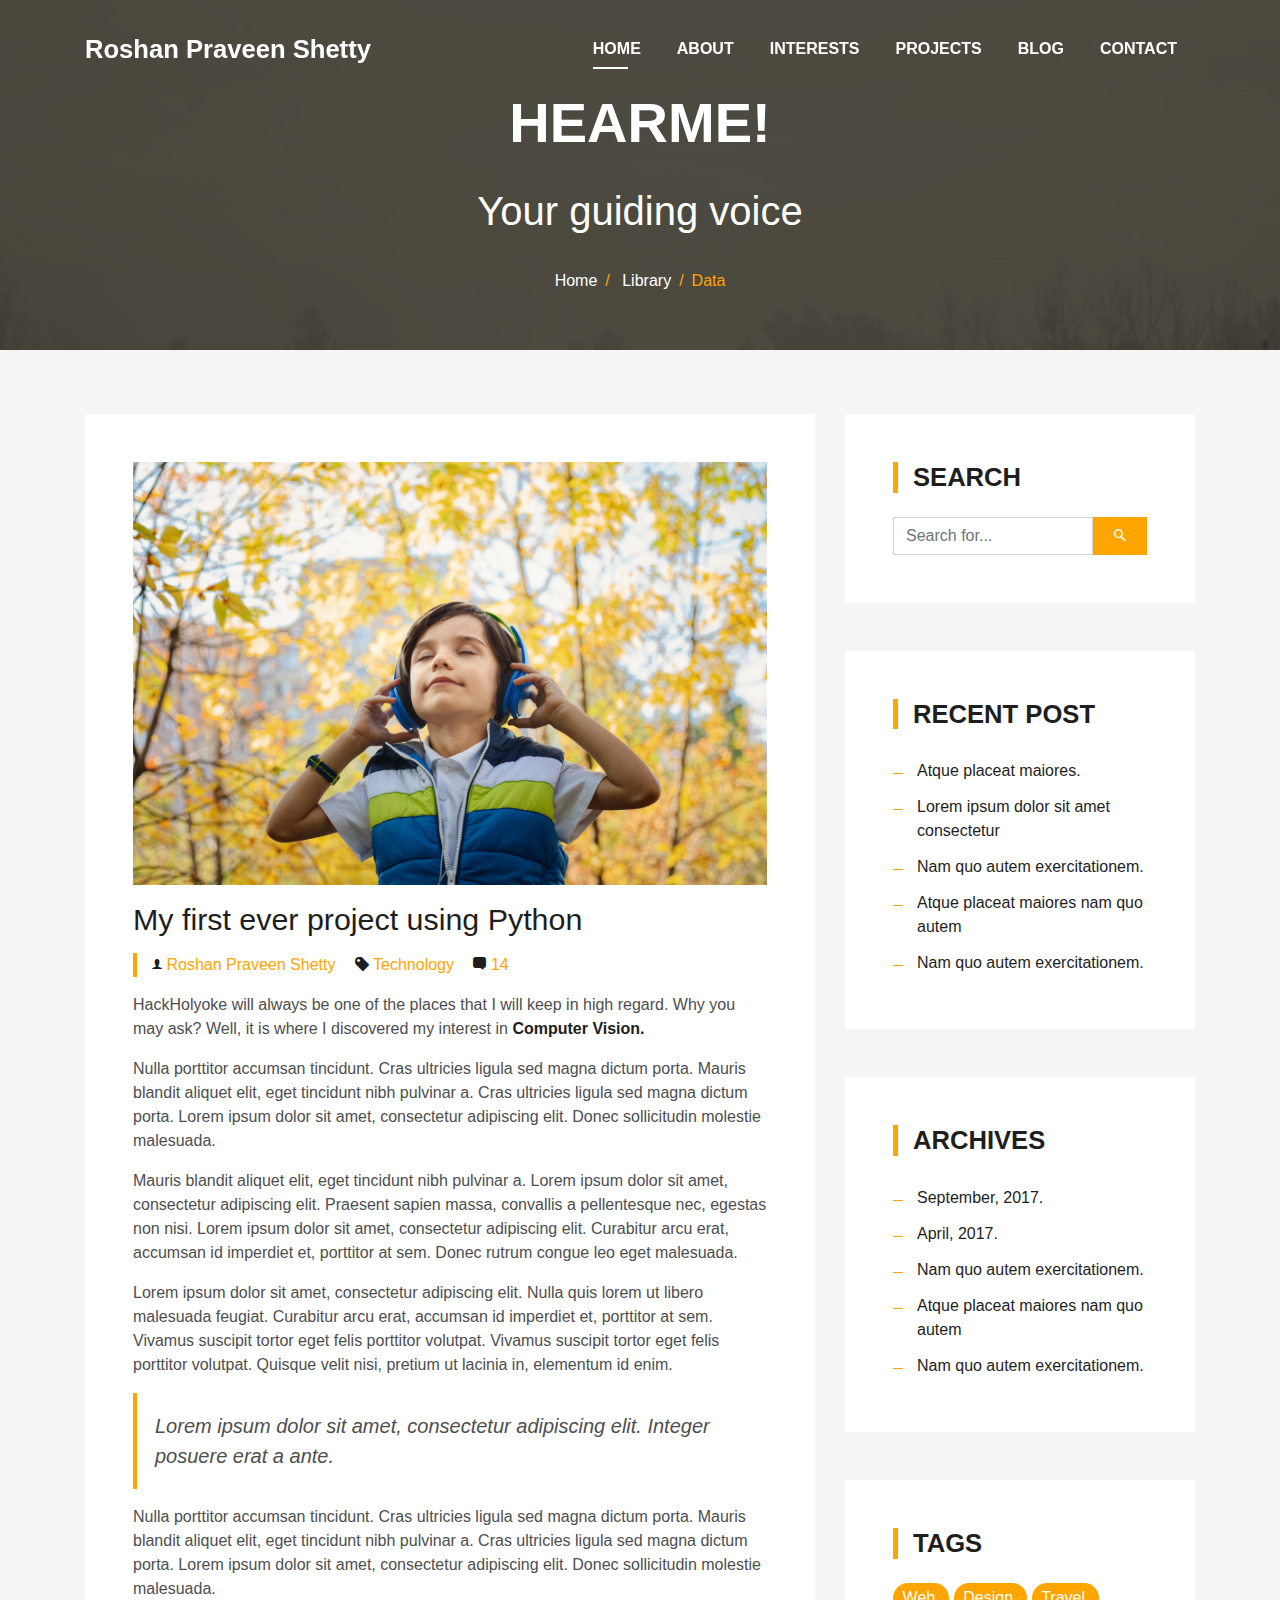
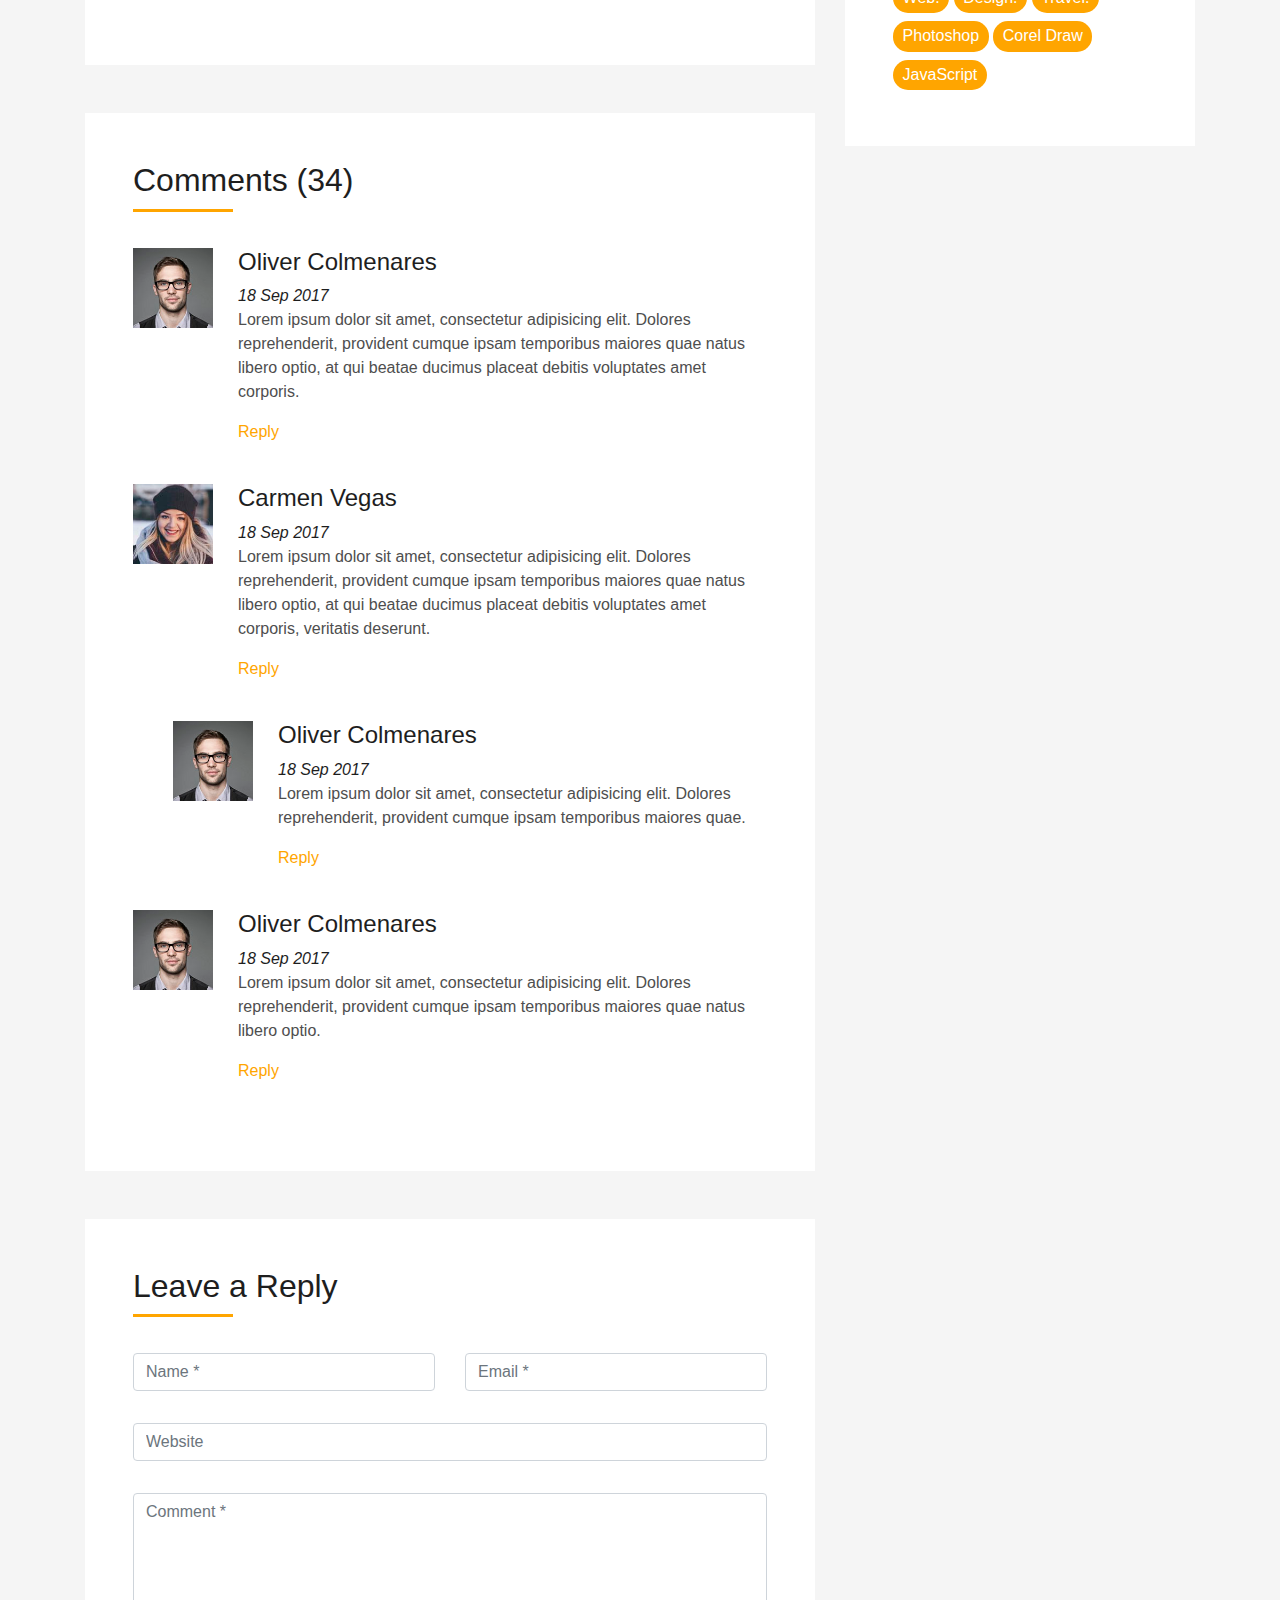
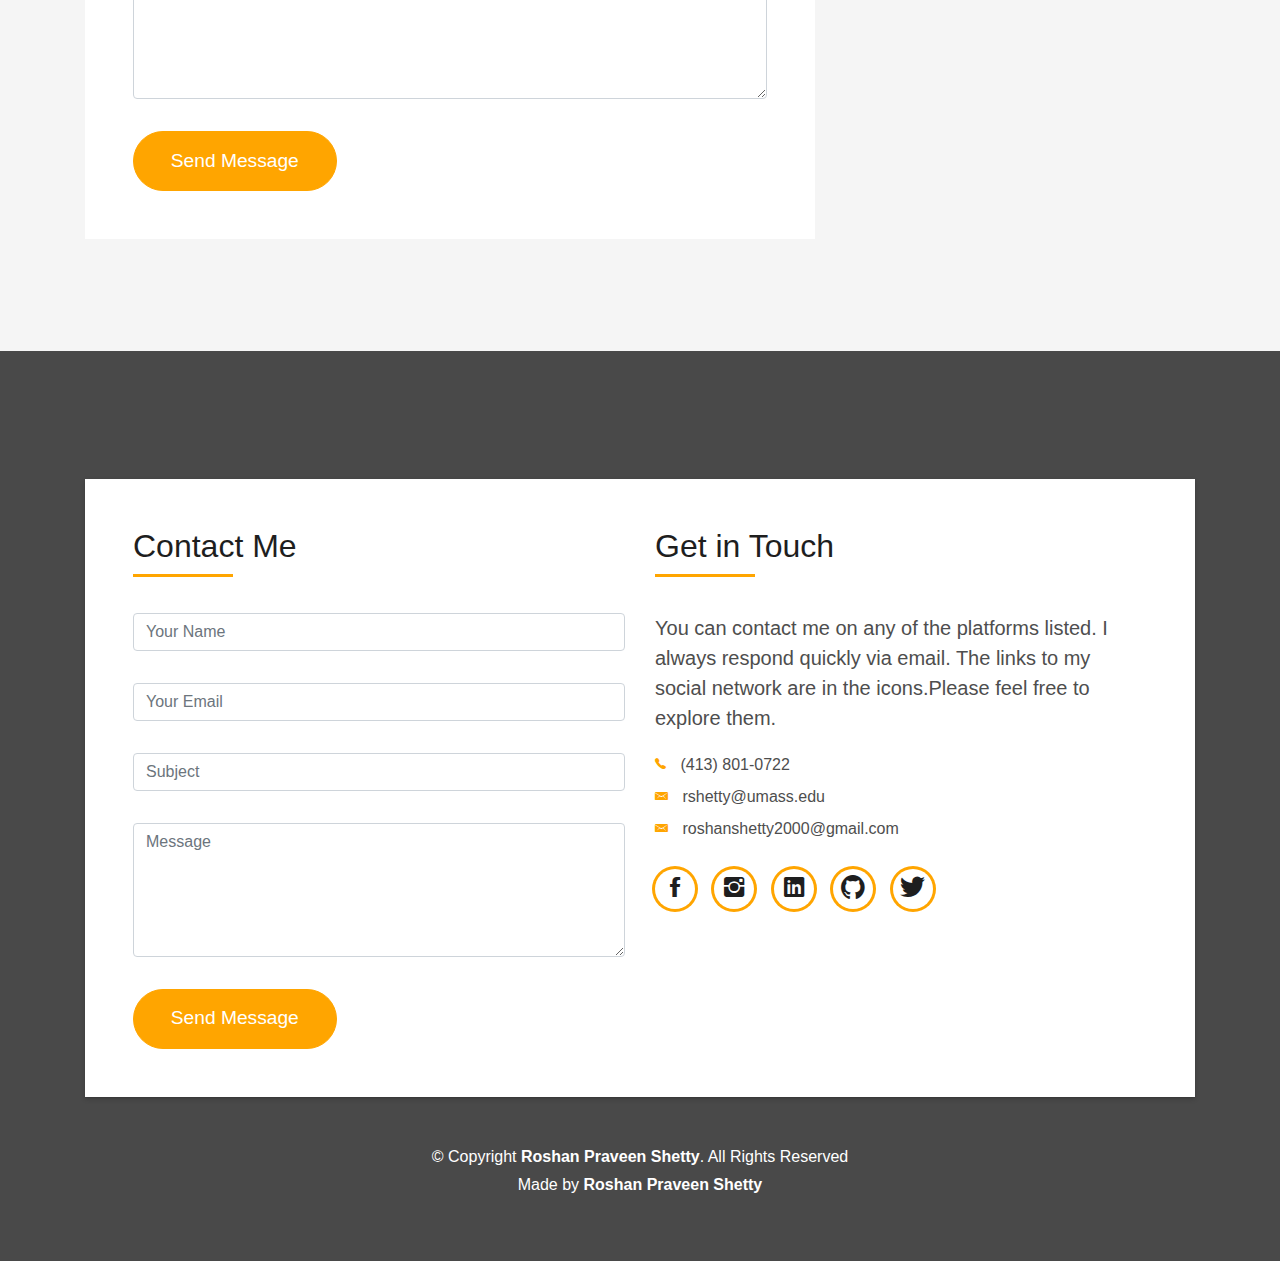
<file: python.html>
<!DOCTYPE html>
<html lang="en">
<head>
  <meta charset="utf-8">
  <title>Roshan Praveen Shetty</title>
  <meta content="width=device-width, initial-scale=1.0" name="viewport">
  <meta content="" name="keywords">
  <meta content="" name="description">

  <!-- Bootstrap CSS File -->
  <link href="lib/bootstrap/css/bootstrap.min.css" rel="stylesheet">

  <!-- Libraries CSS Files -->
  <link href="lib/font-awesome/css/font-awesome.min.css" rel="stylesheet">
  <link href="lib/animate/animate.min.css" rel="stylesheet">
  <link href="lib/ionicons/css/ionicons.min.css" rel="stylesheet">
  <link href="lib/owlcarousel/assets/owl.carousel.min.css" rel="stylesheet">
  <link href="lib/lightbox/css/lightbox.min.css" rel="stylesheet">

  <!-- Main Stylesheet File -->
  <link href="css/style.css" rel="stylesheet">

  <!-- Favicon -->
  <link rel="shortcut icon" type="image/png" href="/img/apple-touch-icon.png"/>
</head>

<body id="page-top">

  <!--/ Nav Star /-->
  <nav class="navbar navbar-b navbar-trans navbar-expand-md fixed-top" id="mainNav">
    <div class="container">
      <a class="navbar-brand js-scroll" href="index.html">Roshan Praveen Shetty</a>
      <button class="navbar-toggler collapsed" type="button" data-toggle="collapse" data-target="#navbarDefault"
        aria-controls="navbarDefault" aria-expanded="false" aria-label="Toggle navigation">
        <span></span>
        <span></span>
        <span></span>
      </button>
      <div class="navbar-collapse collapse justify-content-end" id="navbarDefault">
        <ul class="navbar-nav">
          <li class="nav-item">
            <a class="nav-link js-scroll active" href="index.html">Home</a>
          </li>
          <li class="nav-item">
            <a class="nav-link js-scroll" href="index.html">About</a>
          </li>
          <li class="nav-item">
            <a class="nav-link js-scroll" href="index.html">Interests</a>
          </li>
          <li class="nav-item">
            <a class="nav-link js-scroll" href="index.html">Projects</a>
          </li>
          <li class="nav-item">
            <a class="nav-link js-scroll" href="index.html">Blog</a>
          </li>
          <li class="nav-item">
            <a class="nav-link js-scroll" href="index.html">Contact</a>
          </li>
        </ul>
      </div>
    </div>
  </nav>
  <!--/ Nav End /-->

  <!--/ Intro Skew Star /-->
  <div class="intro intro-single route bg-image" style="background-image: url(img/overlay-bg.jpg)">
    <div class="overlay-mf"></div>
    <div class="intro-content display-table">
      <div class="table-cell">
        <div class="container">
          <h2 class="intro-title mb-4">HearMe!</h2>
          <p class="intro-subtitle">Your guiding voice</p>
          <ol class="breadcrumb d-flex justify-content-center">
            <li class="breadcrumb-item">
              <a href="index.html">Home</a>
            </li>
            <li class="breadcrumb-item">
              <a href="#">Library</a>
            </li>
            <li class="breadcrumb-item active">Data</li>
          </ol>
        </div>
      </div>
    </div>
  </div>
  <!--/ Intro Skew End /-->

  <!--/ Section Blog-Single Star /-->
  <section class="blog-wrapper sect-pt4" id="blog">
    <div class="container">
      <div class="row">
        <div class="col-md-8">
          <div class="post-box">
            <div class="post-thumb">
              <img src="img/photo-of-a-boy-listening-in-headphones-1490844.jpg" class="img-fluid" alt="">
            </div>
            <div class="post-meta">
              <h1 class="article-title">My first ever project using Python</h1>
              <ul>
                <li>
                  <span class="ion-ios-person"></span>
                  <a href="https://www.linkedin.com/in/roshanshettyumass/">Roshan Praveen Shetty</a>
                </li>
                <li>
                  <span class="ion-pricetag"></span>
                  <a href="#">Technology</a>
                </li>
                <li>
                  <span class="ion-chatbox"></span>
                  <a href="#">14</a>
                </li>
              </ul>
            </div>
            <div class="article-content">
              <p>
                HackHolyoke will always be one of the places that I will keep in high regard. Why you may ask? Well, it is where I discovered my interest in <a href="https://www.sas.com/en_us/insights/analytics/computer-vision.html"><strong>Computer Vision.</strong></a>
              </p>
              <p>
                Nulla porttitor accumsan tincidunt. Cras ultricies ligula sed magna dictum porta. Mauris blandit
                aliquet elit, eget tincidunt
                nibh pulvinar a. Cras ultricies ligula sed magna dictum porta. Lorem ipsum dolor sit amet,
                consectetur adipiscing elit. Donec sollicitudin molestie malesuada.
              </p>
              <p>
                Mauris blandit aliquet elit, eget tincidunt nibh pulvinar a. Lorem ipsum dolor sit amet, consectetur
                adipiscing elit. Praesent
                sapien massa, convallis a pellentesque nec, egestas non nisi. Lorem ipsum dolor sit amet,
                consectetur adipiscing elit. Curabitur arcu erat, accumsan id imperdiet et, porttitor at
                sem. Donec rutrum congue leo eget malesuada.
              </p>
              <p>
                Lorem ipsum dolor sit amet, consectetur adipiscing elit. Nulla quis lorem ut libero malesuada feugiat.
                Curabitur arcu erat,
                accumsan id imperdiet et, porttitor at sem. Vivamus suscipit tortor eget felis porttitor
                volutpat. Vivamus suscipit tortor eget felis porttitor volutpat. Quisque velit nisi, pretium
                ut lacinia in, elementum id enim.
              </p>
              <blockquote class="blockquote">
                <p class="mb-0">Lorem ipsum dolor sit amet, consectetur adipiscing elit. Integer posuere erat a ante.</p>
              </blockquote>
              <p>
                Nulla porttitor accumsan tincidunt. Cras ultricies ligula sed magna dictum porta. Mauris blandit
                aliquet elit, eget tincidunt
                nibh pulvinar a. Cras ultricies ligula sed magna dictum porta. Lorem ipsum dolor sit amet,
                consectetur adipiscing elit. Donec sollicitudin molestie malesuada.
              </p>
            </div>
          </div>
          <div class="box-comments">
            <div class="title-box-2">
              <h4 class="title-comments title-left">Comments (34)</h4>
            </div>
            <ul class="list-comments">
              <li>
                <div class="comment-avatar">
                  <img src="img/testimonial-2.jpg" alt="">
                </div>
                <div class="comment-details">
                  <h4 class="comment-author">Oliver Colmenares</h4>
                  <span>18 Sep 2017</span>
                  <p>
                    Lorem ipsum dolor sit amet, consectetur adipisicing elit. Dolores reprehenderit, provident cumque
                    ipsam temporibus maiores
                    quae natus libero optio, at qui beatae ducimus placeat debitis voluptates amet corporis.
                  </p>
                  <a href="3">Reply</a>
                </div>
              </li>
              <li>
                <div class="comment-avatar">
                  <img src="img/testimonial-4.jpg" alt="">
                </div>
                <div class="comment-details">
                  <h4 class="comment-author">Carmen Vegas</h4>
                  <span>18 Sep 2017</span>
                  <p>
                    Lorem ipsum dolor sit amet, consectetur adipisicing elit. Dolores reprehenderit, provident cumque
                    ipsam temporibus maiores
                    quae natus libero optio, at qui beatae ducimus placeat debitis voluptates amet corporis,
                    veritatis deserunt.
                  </p>
                  <a href="3">Reply</a>
                </div>
              </li>
              <li class="comment-children">
                <div class="comment-avatar">
                  <img src="img/testimonial-2.jpg" alt="">
                </div>
                <div class="comment-details">
                  <h4 class="comment-author">Oliver Colmenares</h4>
                  <span>18 Sep 2017</span>
                  <p>
                    Lorem ipsum dolor sit amet, consectetur adipisicing elit. Dolores reprehenderit, provident cumque
                    ipsam temporibus maiores
                    quae.
                  </p>
                  <a href="3">Reply</a>
                </div>
              </li>
              <li>
                <div class="comment-avatar">
                  <img src="img/testimonial-2.jpg" alt="">
                </div>
                <div class="comment-details">
                  <h4 class="comment-author">Oliver Colmenares</h4>
                  <span>18 Sep 2017</span>
                  <p>
                    Lorem ipsum dolor sit amet, consectetur adipisicing elit. Dolores reprehenderit, provident cumque
                    ipsam temporibus maiores
                    quae natus libero optio.
                  </p>
                  <a href="3">Reply</a>
                </div>
              </li>
            </ul>
          </div>
          <div class="form-comments">
            <div class="title-box-2">
              <h3 class="title-left">
                Leave a Reply
              </h3>
            </div>
            <form class="form-mf">
              <div class="row">
                <div class="col-md-6 mb-3">
                  <div class="form-group">
                    <input type="text" class="form-control input-mf" id="inputName" placeholder="Name *" required>
                  </div>
                </div>
                <div class="col-md-6 mb-3">
                  <div class="form-group">
                    <input type="email" class="form-control input-mf" id="inputEmail1" placeholder="Email *" required>
                  </div>
                </div>
                <div class="col-md-12 mb-3">
                  <div class="form-group">
                    <input type="url" class="form-control input-mf" id="inputUrl" placeholder="Website">
                  </div>
                </div>
                <div class="col-md-12 mb-3">
                  <div class="form-group">
                    <textarea id="textMessage" class="form-control input-mf" placeholder="Comment *" name="message"
                      cols="45" rows="8" required></textarea>
                  </div>
                </div>
                <div class="col-md-12">
                  <button type="submit" class="button button-a button-big button-rouded">Send Message</button>
                </div>
              </div>
            </form>
          </div>
        </div>
        <div class="col-md-4">
          <div class="widget-sidebar sidebar-search">
            <h5 class="sidebar-title">Search</h5>
            <div class="sidebar-content">
              <form>
                <div class="input-group">
                  <input type="text" class="form-control" placeholder="Search for..." aria-label="Search for...">
                  <span class="input-group-btn">
                    <button class="btn btn-secondary btn-search" type="button">
                      <span class="ion-android-search"></span>
                    </button>
                  </span>
                </div>
              </form>
            </div>
          </div>
          <div class="widget-sidebar">
            <h5 class="sidebar-title">Recent Post</h5>
            <div class="sidebar-content">
              <ul class="list-sidebar">
                <li>
                  <a href="#">Atque placeat maiores.</a>
                </li>
                <li>
                  <a href="#">Lorem ipsum dolor sit amet consectetur</a>
                </li>
                <li>
                  <a href="#">Nam quo autem exercitationem.</a>
                </li>
                <li>
                  <a href="#">Atque placeat maiores nam quo autem</a>
                </li>
                <li>
                  <a href="#">Nam quo autem exercitationem.</a>
                </li>
              </ul>
            </div>
          </div>
          <div class="widget-sidebar">
            <h5 class="sidebar-title">Archives</h5>
            <div class="sidebar-content">
              <ul class="list-sidebar">
                <li>
                  <a href="#">September, 2017.</a>
                </li>
                <li>
                  <a href="#">April, 2017.</a>
                </li>
                <li>
                  <a href="#">Nam quo autem exercitationem.</a>
                </li>
                <li>
                  <a href="#">Atque placeat maiores nam quo autem</a>
                </li>
                <li>
                  <a href="#">Nam quo autem exercitationem.</a>
                </li>
              </ul>
            </div>
          </div>
          <div class="widget-sidebar widget-tags">
            <h5 class="sidebar-title">Tags</h5>
            <div class="sidebar-content">
              <ul>
                <li>
                  <a href="#">Web.</a>
                </li>
                <li>
                  <a href="#">Design.</a>
                </li>
                <li>
                  <a href="#">Travel.</a>
                </li>
                <li>
                  <a href="#">Photoshop</a>
                </li>
                <li>
                  <a href="#">Corel Draw</a>
                </li>
                <li>
                  <a href="#">JavaScript</a>
                </li>
              </ul>
            </div>
          </div>
        </div>
      </div>
    </div>
  </section>
  <!--/ Section Blog-Single End /-->

  <!--/ Section Contact-Footer Star /-->
  <section class="paralax-mf footer-paralax bg-image sect-mt4 route" style="background-image: url(img/overlay-bg.jpg)">
    <div class="overlay-mf"></div>
    <div class="container">
      <div class="row">
        <div class="col-sm-12">
          <div class="contact-mf">
            <div id="contact" class="box-shadow-full">
              <div class="row">
                <div class="col-md-6">
                  <div class="title-box-2">
                    <h5 class="title-left">
                      Contact Me
                    </h5>
                  </div>
                  <div>
                      <form action="" method="post" role="form" class="contactForm">
                      <div id="sendmessage">Your message has been sent. Thank you!</div>
                      <div id="errormessage"></div>
                      <div class="row">
                        <div class="col-md-12 mb-3">
                          <div class="form-group">
                            <input type="text" name="name" class="form-control" id="name" placeholder="Your Name" data-rule="minlen:4" data-msg="Please enter at least 4 chars" />
                            <div class="validation"></div>
                          </div>
                        </div>
                        <div class="col-md-12 mb-3">
                          <div class="form-group">
                            <input type="email" class="form-control" name="email" id="email" placeholder="Your Email" data-rule="email" data-msg="Please enter a valid email" />
                            <div class="validation"></div>
                          </div>
                        </div>
                        <div class="col-md-12 mb-3">
                            <div class="form-group">
                              <input type="text" class="form-control" name="subject" id="subject" placeholder="Subject" data-rule="minlen:4" data-msg="Please enter at least 8 chars of subject" />
                              <div class="validation"></div>
                            </div>
                        </div>
                        <div class="col-md-12 mb-3">
                          <div class="form-group">
                            <textarea class="form-control" name="message" rows="5" data-rule="required" data-msg="Please write something for us" placeholder="Message"></textarea>
                            <div class="validation"></div>
                          </div>
                        </div>
                        <div class="col-md-12">
                          <button type="submit" class="button button-a button-big button-rouded">Send Message</button>
                        </div>
                      </div>
                    </form>
                  </div>
                </div>
                <div class="col-md-6">
                  <div class="title-box-2 pt-4 pt-md-0">
                    <h5 class="title-left">
                      Get in Touch
                    </h5>
                  </div>
                  <div class="more-info">
                    <p class="lead">
                      You can contact me on any of the platforms listed. I always respond quickly via email. The links to my social network are in the icons.Please feel free to explore them.
                    </p>
                    <ul class="list-ico">
                      <li><span class="ion-ios-telephone"></span> (413) 801-0722</li>
                      <li><span class="ion-email"></span> rshetty@umass.edu</li>
                      <li><span class="ion-email"></span> roshanshetty2000@gmail.com</li>
                    </ul>
                  </div>
                  <div class="socials">
                    <ul>
                      <li><a href="https://www.facebook.com/profile.php?id=100004231779321"><span class="ico-circle"><i class="ion-social-facebook"></i></span></a></li>
                      <li><a href="https://www.instagram.com/shetty.roshan/"><span class="ico-circle"><i class="ion-social-instagram"></i></span></a></li>
                      <li><a href="https://www.linkedin.com/in/roshanshettyumass/"><span class="ico-circle"><i class="ion-social-linkedin"></i></span></a></li>
                      <li><a href="https://github.com/RoshanPShetty"><span class="ico-circle"><i class="ion-social-github"></i></span></a></li>
                      <li><a href="https://twitter.com/RoshanPraveenS1"><span class="ico-circle"><i class="ion-social-twitter"></i></span></a></li>
                    </ul>
                  </div>
                </div>
              </div>
            </div>
          </div>
        </div>
      </div>
    </div>
    <footer>
      <div class="container">
        <div class="row">
          <div class="col-sm-12">
            <div class="copyright-box">
              <p class="copyright">&copy; Copyright <strong>Roshan Praveen Shetty</strong>. All Rights Reserved</p>
              <div class="credits">
                 Made by <a href="https://www.linkedin.com/in/roshanshettyumass/" target="_blank"><strong>Roshan Praveen Shetty</strong></a>
              </div>
            </div>
          </div>
        </div>
      </div>
    </footer>
  </section>
  <!--/ Section Contact-footer End /-->

  <a href="#" class="back-to-top"><i class="fa fa-chevron-up"></i></a>
  <div id="preloader"></div>

  <!-- JavaScript Libraries -->
  <script src="lib/jquery/jquery.min.js"></script>
  <script src="lib/jquery/jquery-migrate.min.js"></script>
  <script src="lib/popper/popper.min.js"></script>
  <script src="lib/bootstrap/js/bootstrap.min.js"></script>
  <script src="lib/easing/easing.min.js"></script>
  <script src="lib/counterup/jquery.waypoints.min.js"></script>
  <script src="lib/counterup/jquery.counterup.js"></script>
  <script src="lib/owlcarousel/owl.carousel.min.js"></script>
  <script src="lib/lightbox/js/lightbox.min.js"></script>
  <script src="lib/typed/typed.min.js"></script>
  <!-- Contact Form JavaScript File -->
  <script src="contactform/contactform.js"></script>

  <!-- Template Main Javascript File -->
  <script src="js/main.js"></script>

</body>
</html>
</file>
<file: css/style.css>
/*
  Theme Name: DevFolio
  Theme URL: https://bootstrapmade.com/devfolio-bootstrap-portfolio-html-template/
  Author: BootstrapMade.com
  License: https://bootstrapmade.com/license/
*/

/*======================================
//--//-->   STYLES GENERALES
======================================*/

body {
  background-color: #f5f5f5;
  color: #4e4e4e;
}

h1,
h2,
h3,
h4,
h5,
h6 {
  color: #1e1e1e;
}

a {
  color: #1e1e1e;
  transition: all 0.5s ease-in-out;
}

a:hover {
  color: #ffa500;
  text-decoration: none;
  transition: all 0.5s ease-in-out;
}

.p-r {
  position: relative;
}

.color-a {
  color: #ffa500;
}

.color-d {
  color: #f5f5f5;
}

.color-text-a {
  color: #4e4e4e;
}

.box-shadow,
.paralax-mf,
.service-box,
.work-box,
.card-blog {
  box-shadow: 0 13px 8px -10px rgba(0, 0, 0, 0.1);
}

.box-shadow-a,
.button:hover {
  box-shadow: 0 0 0 4px #ffa500;
}

.display-5 {
  font-size: 2.5rem;
  font-weight: 300;
  line-height: 1.1;
}

.display-6 {
  font-size: 2rem;
  font-weight: 300;
  line-height: 1.1;
}

.avatar {
  width: 32px;
  height: 32px;
  margin-right: 4px;
  overflow: hidden;
}

.bg-image {
  background-repeat: no-repeat;
  background-attachment: fixed;
  background-size: cover;
  background-position: center center;
}

.overlay-mf {
  background-color: #000000;
}

.overlay-mf {
  position: absolute;
  top: 0;
  left: 0px;
  padding: 0;
  height: 100%;
  width: 100%;
  opacity: .7;
}

.paralax-mf {
  position: relative;
  padding: 8rem 0;
}

.display-table {
  width: 100%;
  height: 100%;
  display: table;
}

.table-cell {
  display: table-cell;
  vertical-align: middle;
}

/*--/ Sections /--*/

.sect-4 {
  padding: 4rem 0;
}

.sect-pt4 {
  padding-top: 4rem;
}

.sect-mt4 {
  margin-top: 4rem;
}

/*--/ Title s /--*/

.title-s {
  font-weight: 600;
  color: #1e1e1e;
  font-size: 1.1rem;
}

/*--/ Title A /--*/

.title-box {
  margin-bottom: 4rem;
}

.title-a {
  font-size: 3rem;
  font-weight: bold;
  text-transform: uppercase;
}

.subtitle-a {
  color: #4e4e4e;
}

.line-mf {
  width: 40px;
  height: 5px;
  background-color: #000000;
  margin: 0 auto;
}

/*--/ Title Left /--*/

.title-box-2 {
  margin-bottom: 3rem;
}

.title-left {
  font-size: 2rem;
  position: relative;
}

.title-left:before {
  content: '';
  position: absolute;
  height: 3px;
  background-color: #ffa500;
  width: 100px;
  bottom: -12px;
}

/*------/ Box /------*/

.box-pl2 {
  padding-left: 2rem;
}

.box-shadow-full {
  padding: 3rem 1.25rem;
  position: relative;
  background-color: #fff;
  margin-bottom: 3rem;
  z-index: 2;
  box-shadow: 0 1px 1px 0 rgba(0, 0, 0, 0.06), 0 2px 5px 0 rgba(0, 0, 0, 0.2);
}

/*------/ Socials /------*/

.socials {
  padding: 1.5rem 0;
}

.socials ul li {
  display: inline-block;
}

.socials .ico-circle {
  height: 40px;
  width: 40px;
  font-size: 1.7rem;
  border-radius: 50%;
  line-height: 1.4;
  margin: 0 15px 0 0;
  box-shadow: 0 0 0 3px #ffa500;
  transition: all 500ms ease;
}

.socials .ico-circle:hover {
  background-color: #ffa500;
  color: #fff;
  box-shadow: 0 0 0 3px #ffa500;
  transition: all 500ms ease;
}

/*------/ Ul resect /------*/

.ul-resect,
.socials ul,
.list-ico,
.blog-wrapper .post-meta ul,
.box-comments .list-comments,
.widget-sidebar .list-sidebar,
.widget-tags ul {
  list-style: none;
  padding-left: 0;
  margin-bottom: 0;
}

.list-ico {
  line-height: 2;
}

.list-ico span {
  color: #ffa500;
  margin-right: 10px;
}

/*------/ Ico Circle /------*/

.ico-circle {
  height: 100px;
  width: 100px;
  font-size: 2rem;
  border-radius: 50%;
  line-height: 1.55;
  margin: 0 auto;
  text-align: center;
  box-shadow: 0 0 0 10px #ffa500;
  display: block;
}

/*------/ Owl Carousel /------*/

.owl-theme .owl-dots {
  text-align: center;
  margin-top: 18px;
}

.owl-theme .owl-dots .owl-dot {
  display: inline-block;
}

.owl-theme .owl-dots .owl-dot span {
  width: 18px;
  height: 7px;
  margin: 5px 5px;
  background: #ffa500;
  border: 0px solid #ffa500;
  display: block;
  transition: all 0.6s ease-in-out;
  cursor: pointer;
}

.owl-theme .owl-dots .owl-dot:hover span {
  background-color: #ffa500;
}

.owl-theme .owl-dots .owl-dot.active span {
  background-color: #1B1B1B;
  width: 25px;
}

/*--/ Scrolltop s /--*/

.scrolltop-mf {
  position: relative;
  display: none;
}

.scrolltop-mf span {
  z-index: 999;
  position: fixed;
  width: 42px;
  height: 42px;
  background-color: #ffa500;
  opacity: .7;
  font-size: 1.6rem;
  line-height: 1.5;
  text-align: center;
  color: #fff;
  top: auto;
  left: auto;
  right: 30px;
  bottom: 50px;
  cursor: pointer;
  border-radius: 50%;
}

/* Back to top button */

.back-to-top {
  position: fixed;
  display: none;
  background: #ffa500;
  color: #fff;
  width: 44px;
  height: 44px;
  text-align: center;
  line-height: 1;
  font-size: 16px;
  border-radius: 50%;
  right: 15px;
  bottom: 15px;
  transition: background 0.5s;
  z-index: 11;
}

.back-to-top i {
  padding-top: 12px;
  color: #fff;
}

/* Prelaoder */

#preloader {
  position: fixed;
  top: 0;
  left: 0;
  right: 0;
  bottom: 0;
  z-index: 9999;
  overflow: hidden;
  background: #fff;
}

#preloader:before {
  content: "";
  position: fixed;
  top: calc(50% - 30px);
  left: calc(50% - 30px);
  border: 6px solid #f2f2f2;
  border-top: 6px solid #ffa500;
  border-radius: 50%;
  width: 60px;
  height: 60px;
  -webkit-animation: animate-preloader 1s linear infinite;
  animation: animate-preloader 1s linear infinite;
}

@-webkit-keyframes animate-preloader {
  0% {
    -webkit-transform: rotate(0deg);
    transform: rotate(0deg);
  }

  100% {
    -webkit-transform: rotate(360deg);
    transform: rotate(360deg);
  }
}

@keyframes animate-preloader {
  0% {
    -webkit-transform: rotate(0deg);
    transform: rotate(0deg);
  }

  100% {
    -webkit-transform: rotate(360deg);
    transform: rotate(360deg);
  }
}

/*======================================
//--//-->   NAVBAR
======================================*/

.navbar-b {
  transition: all .5s ease-in-out;
  background-color: transparent;
  padding-top: 1.563rem;
  padding-bottom: 1.563rem;
}

.navbar-b.navbar-reduce {
  box-shadow: 0px 6px 9px 0px rgba(0, 0, 0, 0.06);
}

.navbar-b.navbar-trans .nav-item,
.navbar-b.navbar-reduce .nav-item {
  position: relative;
  padding-right: 10px;
  padding-left: 0;
}

.navbar-b.navbar-trans .nav-link,
.navbar-b.navbar-reduce .nav-link {
  color: #fff;
  text-transform: uppercase;
  font-weight: 600;
}

.navbar-b.navbar-trans .nav-link:before,
.navbar-b.navbar-reduce .nav-link:before {
  content: '';
  position: absolute;
  margin-left: 0px;
  width: 0%;
  bottom: 0;
  left: 0;
  height: 2px;
  transition: all 500ms ease;
}

.navbar-b.navbar-trans .nav-link:hover,
.navbar-b.navbar-reduce .nav-link:hover {
  color: #1B1B1B;
}

.navbar-b.navbar-trans .nav-link:hover:before,
.navbar-b.navbar-reduce .nav-link:hover:before {
  width: 35px;
}

.navbar-b.navbar-trans .show > .nav-link:before,
.navbar-b.navbar-trans .active > .nav-link:before,
.navbar-b.navbar-trans .nav-link.show:before,
.navbar-b.navbar-trans .nav-link.active:before,
.navbar-b.navbar-reduce .show > .nav-link:before,
.navbar-b.navbar-reduce .active > .nav-link:before,
.navbar-b.navbar-reduce .nav-link.show:before,
.navbar-b.navbar-reduce .nav-link.active:before {
  width: 35px;
}

.navbar-b.navbar-trans .nav-link:before {
  background-color: #fff;
}

.navbar-b.navbar-trans .nav-link:hover {
  color: #fff;
}

.navbar-b.navbar-trans .show > .nav-link,
.navbar-b.navbar-trans .active > .nav-link,
.navbar-b.navbar-trans .nav-link.show,
.navbar-b.navbar-trans .nav-link.active {
  color: #fff;
}

.navbar-b.navbar-reduce {
  transition: all .5s ease-in-out;
  background-color: #fff;
  padding-top: 15px;
  padding-bottom: 15px;
}

.navbar-b.navbar-reduce .nav-link {
  color: #ffa500;
}

.navbar-b.navbar-reduce .nav-link:before {
  background-color: #ffa500;
}

.navbar-b.navbar-reduce .nav-link:hover {
  color: #ffa500;
}

.navbar-b.navbar-reduce .show > .nav-link,
.navbar-b.navbar-reduce .active > .nav-link,
.navbar-b.navbar-reduce .nav-link.show,
.navbar-b.navbar-reduce .nav-link.active {
  color: #ffa500;
}

.navbar-b.navbar-reduce .navbar-brand {
  color: #ffa500;
}

.navbar-b.navbar-reduce .navbar-toggler span {
  background-color: #1B1B1B;
}

.navbar-b .navbar-brand {
  color: #fff;
  font-size: 1.6rem;
  font-weight: 600;
}

.navbar-b .navbar-nav .dropdown-item.show .dropdown-menu,
.navbar-b .dropdown.show .dropdown-menu,
.navbar-b .dropdown-btn.show .dropdown-menu {
  -webkit-transform: translate3d(0px, 0px, 0px);
  transform: translate3d(0px, 0px, 0px);
  visibility: visible !important;
}

.navbar-b .dropdown-menu {
  margin: 1.12rem 0 0;
  border-radius: 0;
}

.navbar-b .dropdown-menu .dropdown-item {
  padding: .7rem 1.7rem;
  transition: all 500ms ease;
}

.navbar-b .dropdown-menu .dropdown-item:hover {
  background-color: #ffa500;
  color: #fff;
  transition: all 500ms ease;
}

.navbar-b .dropdown-menu .dropdown-item.active {
  background-color: #ffa500;
}

/*--/ Hamburger Navbar /--*/

.navbar-toggler {
  position: relative;
}

.navbar-toggler:focus,
.navbar-toggler:active {
  outline: 0;
}

.navbar-toggler span {
  display: block;
  background-color: #fff;
  height: 3px;
  width: 25px;
  margin-top: 4px;
  margin-bottom: 4px;
  -webkit-transform: rotate(0deg);
  transform: rotate(0deg);
  left: 0;
  opacity: 1;
}

.navbar-toggler span:nth-child(1),
.navbar-toggler span:nth-child(3) {
  transition: -webkit-transform .35s ease-in-out;
  transition: transform .35s ease-in-out;
  transition: transform .35s ease-in-out, -webkit-transform .35s ease-in-out;
}

.navbar-toggler:not(.collapsed) span:nth-child(1) {
  position: absolute;
  left: 12px;
  top: 10px;
  -webkit-transform: rotate(135deg);
  transform: rotate(135deg);
  opacity: 0.9;
}

.navbar-toggler:not(.collapsed) span:nth-child(2) {
  height: 12px;
  visibility: hidden;
  background-color: transparent;
}

.navbar-toggler:not(.collapsed) span:nth-child(3) {
  position: absolute;
  left: 12px;
  top: 10px;
  -webkit-transform: rotate(-135deg);
  transform: rotate(-135deg);
  opacity: 0.9;
}

/*======================================
//--//-->   INTRO
======================================*/

.intro {
  height: 100vh;
  position: relative;
  color: #fff;
}

.intro .intro-content {
  text-align: center;
  position: absolute;
}

.intro .overlay-itro {
  background-color: rgba(0, 0, 0, 0.6);
  position: absolute;
  top: 0;
  left: 0px;
  padding: 0;
  height: 100%;
  width: 100%;
  opacity: .9;
}

.intro .intro-title {
  color: #fff;
  font-weight: 600;
  font-size: 3rem;
}

.intro .intro-subtitle {
  font-size: 1.5rem;
  font-weight: 300;
}

.intro .text-slider-items {
  display: none;
}

.intro-single {
  height: 350px;
}

.intro-single .intro-content {
  margin-top: 30px;
}

.intro-single .intro-title {
  text-transform: uppercase;
  font-size: 3rem;
}

.intro-single .breadcrumb {
  background-color: transparent;
  color: #ffa500;
}

.intro-single .breadcrumb .breadcrumb-item:before {
  color: #ffa500;
}

.intro-single .breadcrumb .breadcrumb-item.active {
  color: #ffa500;
}

.intro-single .breadcrumb a {
  color: #fff;
}

/*======================================
//--//-->   ABOUT
======================================*/

.about-mf .box-shadow-full {
  padding-top: 4rem;
  padding-bottom: 4rem;
}

.about-mf .about-img {
  margin-bottom: 2rem;
}

.about-mf .about-img img {
  margin-left: 10px;
}

.skill-mf span {
  color: #4e4e4e;
}

.skill-mf .progress {
  background-color: #fff;
  margin: .5rem 0 1.2rem 0;
  border-radius: 0;
  height: .7rem;
}

.skill-mf .progress .progress-bar {
  height: .7rem;
  background-color: #ffa500;
}

/*======================================
//--//-->   SERVICES
======================================*/

.service-box {
  background-color: #fff;
  padding: 2.5rem 1.3rem;
  border-radius: 1rem;
  margin-bottom: 3rem;
}

.service-box:hover .ico-circle {
  transition: all 500ms ease;
  color: #fff;
  background-color: #ffa500;
  box-shadow: 0 0 0 10px #ffa500;
}

.service-box .service-ico {
  margin-bottom: 1rem;
  color: #1e1e1e;
}

.service-box .ico-circle {
  transition: all 500ms ease;
  font-size: 4rem;
}

.service-box .s-title {
  font-size: 1.4rem;
  text-transform: uppercase;
  text-align: center;
  padding: .4rem 0;
}

.service-box .s-description {
  color: #4e4e4e;
}

/*======================================
//--//-->   COUNTER
======================================*/

.counter-box {
  color: #fff;
  text-align: center;
}

.counter-ico {
  margin-bottom: 1rem;
}

.counter-ico .ico-circle {
  height: 60px;
  width: 60px;
  line-height: 1.8;
  box-shadow: 0 0 0 10px #ffa500;
}

.counter-num .counter {
  font-size: 2rem;
  margin-bottom: 0;
}

/*======================================
//--//-->   PORTFOLIO
======================================*/

.work-box {
  margin-bottom: 3rem;
  -webkit-backface-visibility: hidden;
  backface-visibility: hidden;
  background-color: #fff;
}

.work-box:hover img {
  -webkit-transform: scale(1.3);
  transform: scale(1.3);
}

.work-img {
  display: block;
  overflow: hidden;
}

.work-img img {
  transition: all 1s;
}

.work-content {
  padding: 2rem 3% 1rem 4%;
}

.work-content .w-more {
  color: #4e4e4e;
  font-size: .8rem;
}

.work-content .w-more .w-ctegory {
  color: #ffa500;
}

.work-content .w-like {
  font-size: 2.5rem;
  color: #ffa500;
  float: right;
}

.work-content .w-like a {
  color: #ffa500;
}

.work-content .w-like .num-like {
  font-size: .7rem;
}

.w-title {
  font-size: 1.2rem;
}

/*======================================
//--//-->   TESTIMONIALS
======================================*/

.testimonials .owl-carousel .owl-item img {
  width: auto;
}

.testimonial-box {
  color: #fff;
  text-align: center;
}

.testimonial-box .author-test {
  margin-top: 1rem;
}

.testimonial-box .author-test img {
  margin: 0 auto;
}

.testimonial-box .author {
  color: #fff;
  text-transform: uppercase;
  font-weight: 600;
  margin: 1rem 0;
  display: block;
  font-size: 1.4rem;
}

.testimonial-box .comit {
  font-size: 2rem;
  color: #ffa500;
  background-color: #fff;
  width: 52px;
  height: 52px;
  display: block;
  margin: 0 auto;
  border-radius: 50%;
  line-height: 1.6;
}

/*======================================
//--//-->   BLOG
======================================*/

.card-blog .card-body {
  position: relative;
}

.card-blog .card-category-box {
  position: absolute;
  text-align: center;
  top: -16px;
  left: 15px;
  right: 15px;
  line-height: 25px;
  overflow: hidden;
}

.card-blog .card-category {
  display: inline-block;
  color: #fff;
  padding: 0 15px 5px;
  overflow: hidden;
  background-color: #ffa500;
  border-radius: 4px;
}

.card-blog .card-category .category {
  color: #fff;
  display: inline-block;
  text-transform: uppercase;
  font-size: .7rem;
  letter-spacing: .1px;
  margin-bottom: 0;
}

.card-blog .card-title {
  font-size: 1.3rem;
  margin-top: .6rem;
}

.card-blog .card-description {
  color: #4e4e4e;
}

.card-blog .post-author {
  display: inline-block;
}

.card-blog .post-date {
  color: #4e4e4e;
  display: inline-block;
  float: right;
}

/*======================================
//--//-->   BLOG-SINGLE
======================================*/

.post-box,
.form-comments,
.box-comments,
.widget-sidebar {
  padding: 2rem;
  background-color: #fff;
  margin-bottom: 3rem;
}

.blog-wrapper .article-title {
  font-size: 1.5rem;
}

.blog-wrapper .post-meta {
  margin: 1rem 0;
}

.blog-wrapper .post-meta ul {
  border-left: 4px solid #ffa500;
  margin-top: 1rem;
}

.blog-wrapper .post-meta ul li {
  display: inline-block;
  margin-left: 15px;
}

.blog-wrapper .post-meta ul a {
  color: #ffa500;
}

.blog-wrapper .post-meta ul span {
  color: #1e1e1e;
}

.blog-wrapper .blockquote {
  border-left: 4px solid #ffa500;
  padding: 18px;
  font-style: italic;
}

/*------/ Comments /------*/

.box-comments .list-comments li {
  padding-bottom: 40px;
}

.box-comments .list-comments .comment-avatar {
  display: table-cell;
  vertical-align: top;
}

.box-comments .list-comments .comment-avatar img {
  width: 80px;
  height: 80px;
}

.box-comments .list-comments .comment-author {
  font-size: 1.3rem;
}

.box-comments .list-comments .comment-details {
  display: table-cell;
  vertical-align: top;
  padding-left: 25px;
}

.box-comments .list-comments a {
  color: #ffa500;
}

.box-comments .list-comments span {
  color: #1e1e1e;
  font-style: italic;
}

.box-comments .comment-children {
  margin-left: 40px;
}

/*------/ Sidebar /------*/

.widget-sidebar .sidebar-title {
  font-size: 1.6rem;
  font-weight: 600;
  border-left: 5px solid #ffa500;
  padding-left: 15px;
  text-transform: uppercase;
  margin-bottom: 1.5rem;
}

.widget-sidebar .list-sidebar li {
  position: relative;
  padding: 6px 0 6px 24px;
}

.widget-sidebar .list-sidebar li:before {
  position: absolute;
  content: "";
  width: 10px;
  height: 1px;
  left: 0;
  background-color: #ffa500;
  top: 20px;
}

.sidebar-search input {
  background-color: #fff;
  border-radius: 0;
  transition: all 0.5s ease-in-out;
}

.sidebar-search .btn-search {
  background-color: #ffa500;
  border-color: #ffa500;
  border-radius: 0;
  padding-left: 20px;
  padding-right: 20px;
}

.widget-tags ul li {
  display: inline-block;
  background-color: #ffa500;
  padding: .2rem .6rem;
  margin-bottom: .5rem;
  border-radius: 15px;
}

.widget-tags ul li a {
  color: #fff;
}

/*======================================
//--//-->   CONTACT
======================================*/

.footer-paralax {
  padding: 4rem 0 0 0;
}

.contact-mf {
  margin-top: 4rem;
}

/*======================================
//--//-->   FOOTER
======================================*/

footer {
  text-align: center;
  color: #fff;
  padding-bottom: 4rem;
}

footer .copyright {
  margin-bottom: .3rem;
}

footer .credits {
  margin-bottom: 0;
}

footer .credits a {
  color: #fff;
}

/*======================================
//--//-->   CONtaCT FORM
======================================*/

#sendmessage {
  color: #ffa500;
  border: 1px solid #ffa500;
  display: none;
  text-align: center;
  padding: 15px;
  font-weight: 600;
  margin-bottom: 15px;
}

#errormessage {
  color: red;
  display: none;
  border: 1px solid red;
  text-align: center;
  padding: 15px;
  font-weight: 600;
  margin-bottom: 15px;
}

#sendmessage.show,
#errormessage.show,
.show {
  display: block;
}

.validation {
  color: red;
  display: none;
  margin: 0 0 20px;
  font-weight: 400;
  font-size: 13px;
}

/*======================================
//--//-->   BUTTON
======================================*/

.button {
  display: inline-block;
  padding: .3rem .6rem;
  text-align: center;
  vertical-align: middle;
  -webkit-user-select: none;
  -moz-user-select: none;
  -ms-user-select: none;
  user-select: none;
  font-size: 1rem;
  border-radius: .3rem;
  border: 1px solid transparent;
  transition: all 500ms ease;
  cursor: pointer;
}

.button:focus {
  outline: 0;
}

.button:hover {
  background-color: #ffa500;
  color: #fff;
  transition: all 500ms ease;
}

.button-a {
  background-color: #ffa500;
  color: #fff;
  border-color: #ffa500;
}

.button-big {
  padding: .9rem 2.3rem;
  font-size: 1.2rem;
}

.button-rouded {
  border-radius: 5rem;
}

.btn-lg {
  padding: .5rem 1rem;
  font-size: 1.25rem;
  line-height: 1.5;
  border-radius: .3rem;
}

@media (min-width: 577px) {
  .counter-box {
    margin-bottom: 1.8rem;
  }
}

@media (min-width: 767px) {
  .about-mf .box-pl2 {
    margin-top: 3rem;
    padding-left: 0rem;
  }

  .card-blog {
    margin-bottom: 3rem;
  }

  .contact-mf .box-pl2 {
    margin-top: 3rem;
    padding-left: 0rem;
  }
}

@media (min-width: 768px) {
  .box-shadow-full {
    padding: 3rem;
  }

  .navbar-b.navbar-trans .nav-item,
  .navbar-b.navbar-reduce .nav-item {
    padding-left: 10px;
  }

  .navbar-b.navbar-trans .nav-link:before,
  .navbar-b.navbar-reduce .nav-link:before {
    margin-left: 18px;
  }

  .intro .intro-title {
    font-size: 4.5rem;
  }

  .intro .intro-subtitle {
    font-size: 2.5rem;
  }

  .intro-single .intro-title {
    font-size: 3.5rem;
  }

  .testimonial-box .description {
    padding: 0 5rem;
  }

  .post-box,
  .form-comments,
  .box-comments,
  .widget-sidebar {
    padding: 3rem;
  }

  .blog-wrapper .article-title {
    font-size: 1.9rem;
  }

  .box-comments .list-comments .comment-author {
    font-size: 1.5rem;
  }
}

@media (min-width: 992px) {
  .testimonial-box .description {
    padding: 0 8rem;
  }
}

@media (min-width: 1200px) {
  .testimonial-box .description {
    padding: 0 13rem;
  }
}

@media (max-width: 1024px) {
  .bg-image {
    background-attachment: scroll;
  }
}

@media (max-width: 768px) {
  .back-to-top {
    bottom: 15px;
  }
}
</file>
